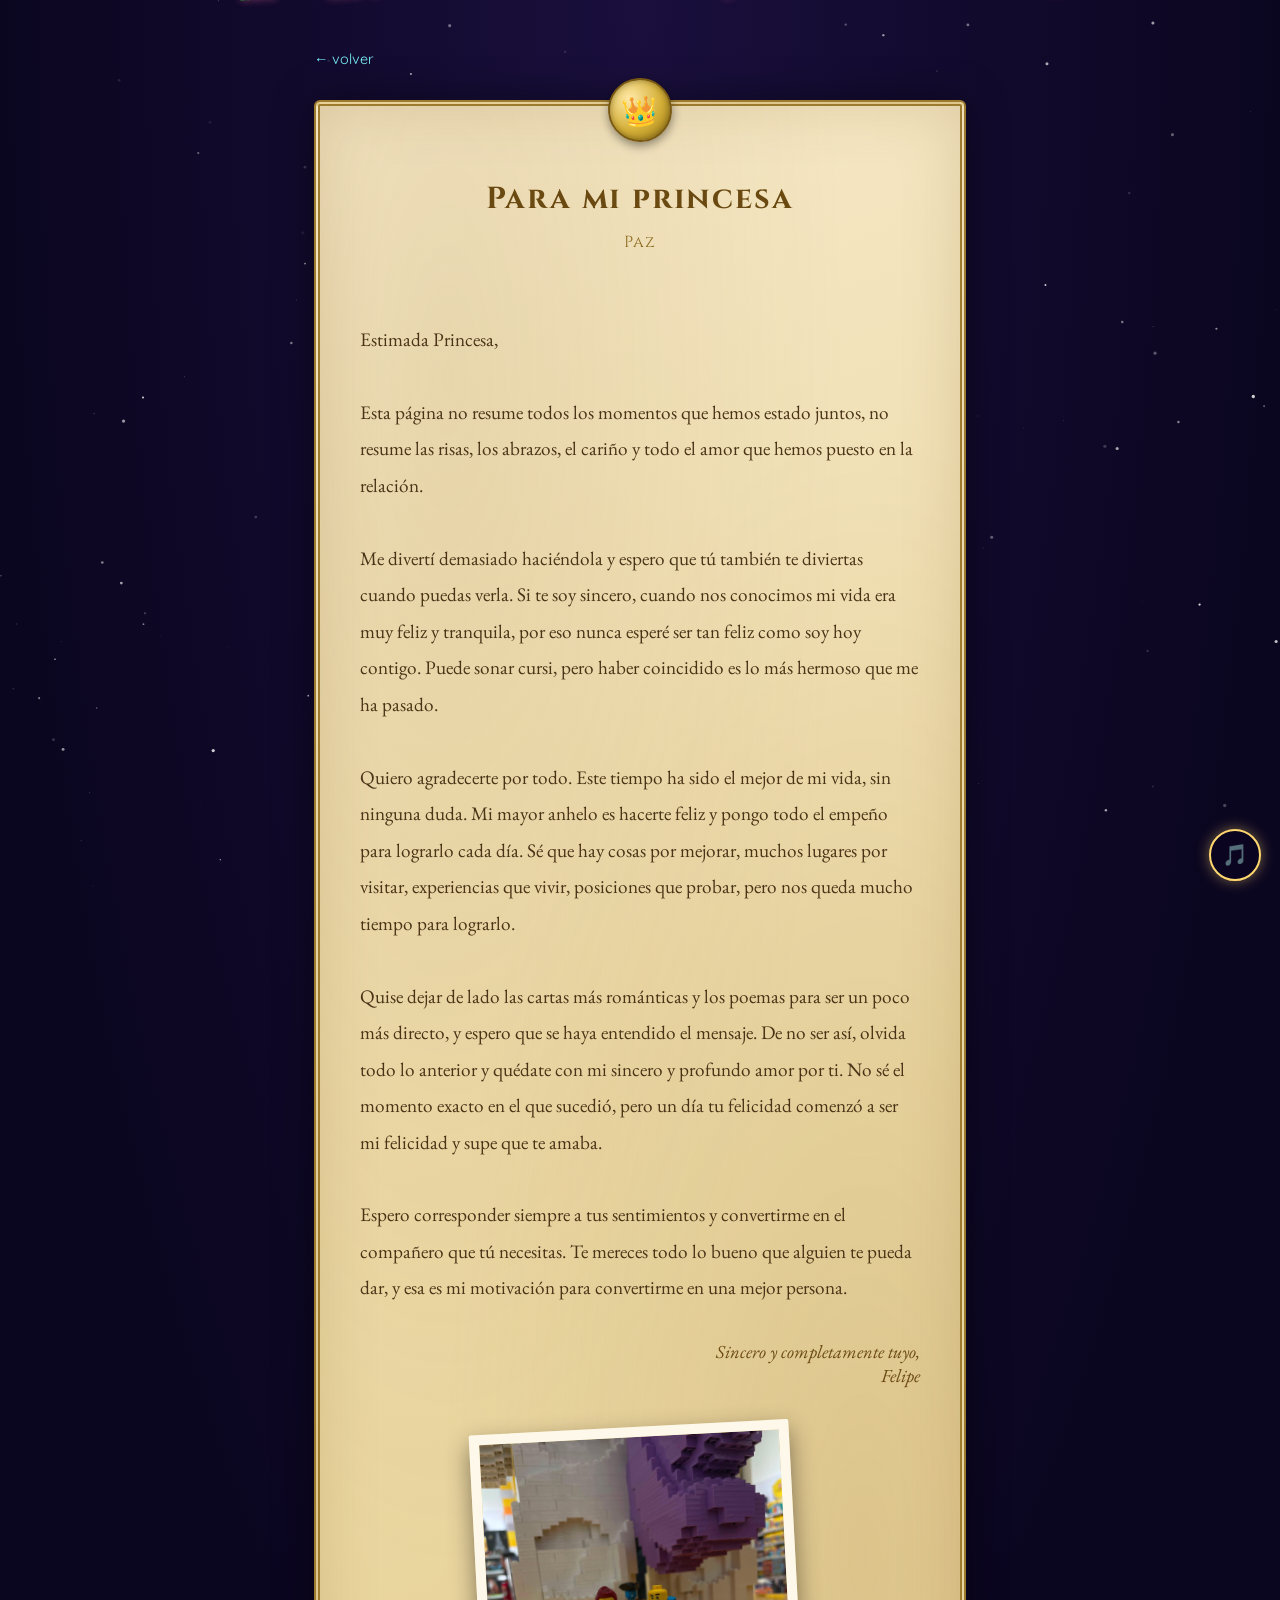
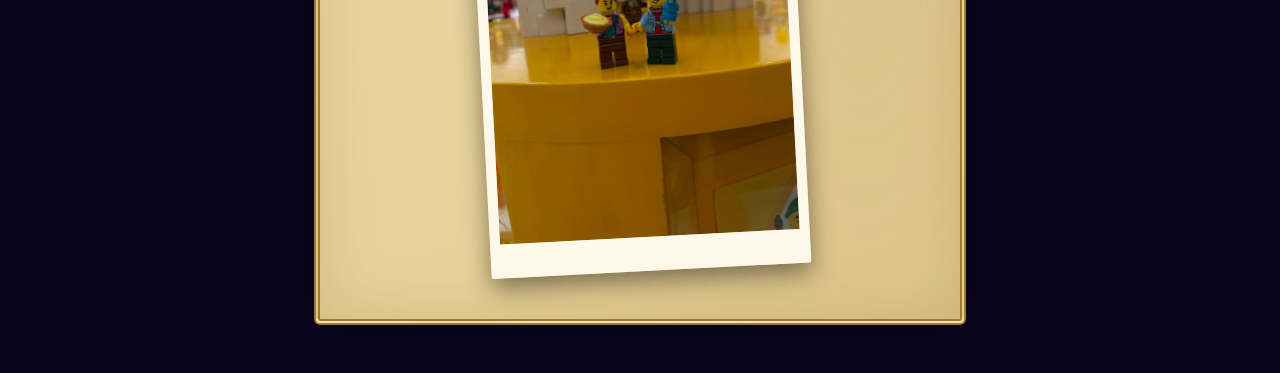
<file: carta.html>
<!DOCTYPE html>
<html lang="es">
<head>
<meta charset="UTF-8">
<meta name="viewport" content="width=device-width, initial-scale=1.0, viewport-fit=cover">
<title>Una carta para Paz</title>
<link rel="preconnect" href="https://fonts.googleapis.com">
<link rel="preconnect" href="https://fonts.gstatic.com" crossorigin>
<link href="https://fonts.googleapis.com/css2?family=Press+Start+2P&family=Quicksand:wght@400;600;700&family=Cinzel:wght@600;700&family=EB+Garamond:ital,wght@0,400;0,600;1,400&display=swap" rel="stylesheet">
<link rel="stylesheet" href="style.css">
<link rel="manifest" href="manifest.json">
<link rel="icon" href="icons/icon-192.png">
<link rel="apple-touch-icon" href="icons/apple-touch-icon.png">
<meta name="theme-color" content="#1a0f3d">
<meta name="mobile-web-app-capable" content="yes">
<meta name="apple-mobile-web-app-capable" content="yes">
<meta name="apple-mobile-web-app-status-bar-style" content="black-translucent">
<meta name="apple-mobile-web-app-title" content="Paz y Felipe">
<script src="https://cdn.onesignal.com/sdks/web/v16/OneSignalSDK.page.js" defer></script>
<script>
  window.OneSignalDeferred = window.OneSignalDeferred || [];
  OneSignalDeferred.push(async function (OneSignal) {
    await OneSignal.init({
      appId: "19a4e4ce-695c-44c9-a738-b080ce274927",
      serviceWorkerPath: "sw.js",
    });
  });
</script>
</head>
<body>

  <canvas id="stars-bg"></canvas>
  <div id="petals"></div>

  <audio id="bg-music" src="audio/background-music.mp3" loop preload="none"></audio>
  <button id="music-toggle" class="music-toggle" aria-label="Reproducir musica">&#127925;</button>

  <main class="letter-page">
    <a href="index.html" class="back-link">&#8592; volver</a>

    <div class="letter-paper">
      <div class="letter-seal">&#128081;</div>
      <h1>Para mi princesa</h1>
      <p class="letter-to">Paz</p>

      <p class="letter-body">
        Estimada Princesa,

        Esta página no resume todos los momentos que hemos estado juntos, no resume las risas, los abrazos, el cariño y todo el amor que hemos puesto en la relación.

        Me divertí demasiado haciéndola y espero que tú también te diviertas cuando puedas verla. Si te soy sincero, cuando nos conocimos mi vida era muy feliz y tranquila, por eso nunca esperé ser tan feliz como soy hoy contigo. Puede sonar cursi, pero haber coincidido es lo más hermoso que me ha pasado.

        Quiero agradecerte por todo. Este tiempo ha sido el mejor de mi vida, sin ninguna duda. Mi mayor anhelo es hacerte feliz y pongo todo el empeño para lograrlo cada día. Sé que hay cosas por mejorar, muchos lugares por visitar, experiencias que vivir, posiciones que probar, pero nos queda mucho tiempo para lograrlo.

        Quise dejar de lado las cartas más románticas y los poemas para ser un poco más directo, y espero que se haya entendido el mensaje. De no ser así, olvida todo lo anterior y quédate con mi sincero y profundo amor por ti. No sé el momento exacto en el que sucedió, pero un día tu felicidad comenzó a ser mi felicidad y supe que te amaba.

        Espero corresponder siempre a tus sentimientos y convertirme en el compañero que tú necesitas. Te mereces todo lo bueno que alguien te pueda dar, y esa es mi motivación para convertirme en una mejor persona.
      </p>

      <p class="signature">Sincero y completamente tuyo,<br>Felipe</p>

      <div class="letter-photo">
        <img src="images/carta/IMG_20260730_222559_858.jpg" alt="Paz y Felipe">
      </div>
    </div>
  </main>

  <script src="script.js"></script>
</body>
</html>
</file>
<file: style.css>
* {
  box-sizing: border-box;
}

:root {
  --bg-deep: #0b0620;
  --bg-mid: #1a0f3d;
  --accent: #ff6fa5;
  --accent-2: #7cf7ff;
  --accent-3: #ffd76f;
  --text: #f3ecff;
  --card-bg: rgba(26, 15, 61, 0.65);
  --card-border: rgba(124, 247, 255, 0.35);
}

html, body {
  margin: 0;
  min-height: 100%;
}

body {
  font-family: 'Quicksand', 'Segoe UI', sans-serif;
  color: var(--text);
  background: radial-gradient(ellipse at top, var(--bg-mid) 0%, var(--bg-deep) 70%);
  position: relative;
  overflow-x: hidden;
}

#stars-bg {
  position: fixed;
  inset: 0;
  width: 100%;
  height: 100%;
  z-index: 0;
  pointer-events: none;
}

#petals {
  position: fixed;
  inset: 0;
  width: 100%;
  height: 100%;
  z-index: 1;
  pointer-events: none;
  overflow: hidden;
}

.petal {
  position: absolute;
  top: -40px;
  font-size: 1.4rem;
  animation-name: fall;
  animation-timing-function: linear;
  animation-iteration-count: infinite;
  opacity: 0.85;
  filter: drop-shadow(0 0 4px rgba(255, 111, 165, 0.5));
}

@keyframes fall {
  0% { transform: translateY(-5vh) translateX(0) rotate(0deg); }
  50% { transform: translateY(50vh) translateX(20px) rotate(180deg); }
  100% { transform: translateY(105vh) translateX(-15px) rotate(360deg); }
}

header, main, footer {
  position: relative;
  z-index: 2;
}

/* boton de musica de fondo */
.music-toggle {
  position: fixed;
  bottom: 1.2rem;
  right: 1.2rem;
  z-index: 60;
  width: 52px;
  height: 52px;
  border-radius: 50%;
  background: #0a0420;
  border: 2px solid var(--accent-3);
  color: var(--accent-3);
  font-size: 1.3rem;
  cursor: pointer;
  box-shadow: 0 0 14px rgba(255, 215, 111, 0.45);
  transition: transform 0.2s ease;
}

.music-toggle:hover {
  transform: scale(1.08);
}

.music-toggle.playing {
  animation: note-bounce 1s ease-in-out infinite;
  border-color: var(--accent);
  color: var(--accent);
  box-shadow: 0 0 14px rgba(255, 111, 165, 0.5);
}

@keyframes note-bounce {
  0%, 100% { transform: scale(1); }
  50% { transform: scale(1.12); }
}

.hero {
  text-align: center;
  padding: 4rem 1.5rem 2.5rem;
}

.eyebrow {
  text-transform: uppercase;
  letter-spacing: 0.15em;
  font-size: 0.75rem;
  color: var(--accent-2);
  margin: 0 0 1rem;
  text-shadow: 0 0 8px rgba(124, 247, 255, 0.6);
}

.princess-tag {
  font-size: 0.9rem;
  letter-spacing: 0.12em;
  text-transform: uppercase;
  color: var(--accent-3);
  text-shadow: 0 0 8px rgba(255, 215, 111, 0.7);
  margin: 0 0 1rem;
}

.hero h1 {
  font-family: 'Press Start 2P', monospace;
  font-size: clamp(1.1rem, 4vw, 2rem);
  margin: 0 0 2rem;
  text-shadow: 0 0 12px var(--accent);
  display: flex;
  align-items: center;
  justify-content: center;
  gap: 0.6em;
  flex-wrap: wrap;
}

.crown {
  display: inline-block;
  animation: crown-float 2.4s ease-in-out infinite;
  filter: drop-shadow(0 0 10px var(--accent-3));
}

@keyframes crown-float {
  0%, 100% { transform: translateY(0) rotate(-4deg); }
  50% { transform: translateY(-8px) rotate(4deg); }
}

.heart {
  color: var(--accent);
  display: inline-block;
  background: none;
  border: none;
  font-size: 1.3em;
  cursor: pointer;
  animation: beat 1.4s ease-in-out infinite;
  filter: drop-shadow(0 0 10px var(--accent));
  padding: 0;
  line-height: 1;
}

.heart:hover {
  transform: scale(1.15);
}

@keyframes beat {
  0%, 100% { transform: scale(1); }
  50% { transform: scale(1.2); }
}

/* retro arcade counter */
.counter {
  display: flex;
  justify-content: center;
  gap: 1rem;
  flex-wrap: wrap;
  margin-top: 2.2rem;
}

.unit {
  background: #0a0420;
  border: 2px solid var(--accent-2);
  border-radius: 10px;
  padding: 1rem 1.2rem;
  min-width: 90px;
  box-shadow:
    0 0 10px rgba(124, 247, 255, 0.5),
    inset 0 0 12px rgba(124, 247, 255, 0.15);
}

.unit span {
  display: block;
  font-family: 'Press Start 2P', monospace;
  font-size: 1.5rem;
  color: var(--accent-3);
  text-shadow: 0 0 8px var(--accent-3), 0 0 2px #fff;
  animation: flicker 3.2s infinite steps(1);
}

@keyframes flicker {
  0%, 92%, 96%, 100% { opacity: 1; }
  94% { opacity: 0.7; }
}

.unit small {
  display: block;
  margin-top: 0.5rem;
  font-size: 0.65rem;
  text-transform: uppercase;
  letter-spacing: 0.1em;
  color: var(--accent-2);
}

.subtitle {
  margin-top: 1.5rem;
  font-style: italic;
  color: var(--accent-2);
}

/* mood compartido */
.mood-widget {
  display: flex;
  justify-content: center;
  gap: 2.5rem;
  margin: 1.8rem 0;
}

.mood-person {
  display: flex;
  flex-direction: column;
  align-items: center;
  max-width: 140px;
}

.mood-name {
  font-size: 0.7rem;
  text-transform: uppercase;
  letter-spacing: 0.08em;
  color: var(--accent-2);
  margin-bottom: 0.5rem;
}

.mood-face {
  width: 56px;
  height: 56px;
  border-radius: 50%;
  background: #0a0420;
  border: 2px solid var(--card-border);
  font-size: 1.7rem;
  display: flex;
  align-items: center;
  justify-content: center;
  cursor: default;
  transition: transform 0.2s ease;
  color: var(--text);
}

.mood-face-editable {
  cursor: pointer;
}

.mood-face-editable:hover {
  transform: scale(1.08);
}

.mood-message {
  margin-top: 0.5rem;
  font-size: 0.72rem;
  color: var(--text);
  opacity: 0.85;
  text-align: center;
  min-height: 1.2em;
  word-break: break-word;
}

/* selector de identidad (primera vez) */
.identity-overlay {
  position: fixed;
  inset: 0;
  z-index: 9999;
  background: rgba(6, 3, 20, 0.92);
  display: flex;
  align-items: center;
  justify-content: center;
  padding: 1.5rem;
}

.identity-box {
  text-align: center;
  padding: 2.5rem 2rem;
  background: #0a0420;
  border: 2px solid var(--accent-3);
  border-radius: 16px;
  box-shadow: 0 0 30px rgba(255, 215, 111, 0.35);
}

.identity-crown {
  font-size: 2.5rem;
  margin-bottom: 1rem;
}

.identity-label {
  font-family: 'Press Start 2P', monospace;
  font-size: 0.85rem;
  color: var(--accent-2);
  margin-bottom: 1.5rem;
}

.identity-buttons {
  display: flex;
  gap: 1rem;
  justify-content: center;
  flex-wrap: wrap;
}

.identity-btn {
  font-family: 'Press Start 2P', monospace;
  font-size: 0.65rem;
  background: linear-gradient(180deg, #ff8cbb, var(--accent));
  color: #2a0a1c;
  border: none;
  padding: 0.8rem 1.1rem;
  border-radius: 10px;
  cursor: pointer;
}

/* picker de mood */
.mood-picker {
  position: fixed;
  inset: 0;
  z-index: 9998;
  background: rgba(6, 3, 20, 0.85);
  display: flex;
  align-items: center;
  justify-content: center;
  padding: 1.5rem;
}

.mood-picker-box {
  background: #0a0420;
  border: 2px solid var(--accent-2);
  border-radius: 16px;
  padding: 1.8rem;
  max-width: 320px;
  width: 100%;
  box-shadow: 0 0 30px rgba(124, 247, 255, 0.3);
}

.mood-options {
  display: grid;
  grid-template-columns: repeat(3, 1fr);
  gap: 0.7rem;
  margin-bottom: 1.2rem;
}

.mood-option {
  font-size: 1.6rem;
  background: #150c33;
  border: 2px solid var(--card-border);
  border-radius: 12px;
  padding: 0.5rem;
  cursor: pointer;
  transition: transform 0.15s ease, border-color 0.15s ease;
}

.mood-option:hover {
  transform: scale(1.08);
}

.mood-option.selected {
  border-color: var(--accent-3);
  box-shadow: 0 0 10px rgba(255, 215, 111, 0.6);
}

.mood-message-input {
  width: 100%;
  background: #150c33;
  border: 2px solid var(--card-border);
  border-radius: 8px;
  color: var(--text);
  padding: 0.6rem 0.8rem;
  font-family: 'Quicksand', sans-serif;
  font-size: 0.9rem;
  margin-bottom: 1.2rem;
  box-sizing: border-box;
}

.mood-message-input:focus {
  outline: none;
  border-color: var(--accent-2);
}

.mood-picker-actions {
  display: flex;
  gap: 0.8rem;
  justify-content: center;
}

.mood-save-btn,
.mood-cancel-btn {
  font-size: 0.8rem;
  padding: 0.6rem 1.1rem;
  border-radius: 999px;
  cursor: pointer;
  border: none;
}

.mood-save-btn {
  background: var(--accent);
  color: #2a0a1c;
  font-weight: bold;
}

.mood-cancel-btn {
  background: transparent;
  border: 2px solid var(--card-border);
  color: var(--text);
}

/* months-together spinning box */
.months-box {
  display: flex;
  justify-content: center;
  margin-top: 1.4rem;
}

.months-inner {
  position: relative;
  z-index: 1;
  background: #0a0420;
  border-radius: 12px;
  padding: 1rem 2rem;
  overflow: hidden;
}

.months-inner::before {
  content: "";
  position: absolute;
  inset: -60%;
  background: conic-gradient(from 0deg, #ff6fa5, #ffd76f, #7cf7ff, #b388ff, #ff6fa5);
  animation: spin-colors 5s linear infinite;
  z-index: -2;
}

.months-inner::after {
  content: "";
  position: absolute;
  inset: 3px;
  background: #0a0420;
  border-radius: 9px;
  z-index: -1;
}

@keyframes spin-colors {
  to { transform: rotate(360deg); }
}

.months-inner span {
  display: block;
  text-align: center;
  font-family: 'Press Start 2P', monospace;
  font-size: 1.8rem;
  color: #fff;
  text-shadow: 0 0 10px rgba(255, 255, 255, 0.6);
}

.months-inner small {
  display: block;
  text-align: center;
  margin-top: 0.4rem;
  font-size: 0.7rem;
  text-transform: uppercase;
  letter-spacing: 0.1em;
  color: var(--accent-3);
}

/* notify button */
.notify-btn {
  margin-top: 1.2rem;
  font-size: 0.75rem;
  background: transparent;
  color: var(--accent-2);
  border: 2px solid var(--accent-2);
  padding: 0.6rem 1.1rem;
  border-radius: 999px;
  cursor: pointer;
  transition: background 0.2s ease, color 0.2s ease;
}

.notify-btn:hover {
  background: var(--accent-2);
  color: #0a0420;
}

.notify-btn:disabled {
  opacity: 0.6;
  cursor: default;
  background: transparent;
  color: var(--accent-2);
}

/* surprise button */
.surprise-btn {
  margin-top: 2rem;
  font-family: 'Press Start 2P', monospace;
  font-size: 0.65rem;
  background: linear-gradient(180deg, #ff8cbb, var(--accent));
  color: #2a0a1c;
  border: none;
  padding: 0.9rem 1.4rem;
  border-radius: 10px;
  cursor: pointer;
  box-shadow: 0 4px 0 #b8305e, 0 0 16px rgba(255, 111, 165, 0.6);
  transition: transform 0.1s ease;
}

.surprise-btn:active {
  transform: translateY(4px);
  box-shadow: 0 0 0 #b8305e, 0 0 16px rgba(255, 111, 165, 0.6);
}

.surprise-message {
  margin-top: 1.2rem;
  min-height: 1.6em;
  font-size: 1.05rem;
  color: var(--accent-3);
  text-shadow: 0 0 6px rgba(255, 215, 111, 0.6);
}

main {
  max-width: 900px;
  margin: 0 auto;
  padding: 0 1.5rem 4rem;
}

.memories h2 {
  text-align: center;
  font-family: 'Press Start 2P', monospace;
  font-size: 1.1rem;
  margin-bottom: 0.5rem;
  color: var(--accent-2);
  text-shadow: 0 0 10px rgba(124, 247, 255, 0.6);
}

/* estadisticas curiosas */
.stats-section {
  margin-bottom: 3rem;
}

/* fechas importantes */
.dates-section {
  margin-bottom: 3rem;
  text-align: center;
}

.dates-section h2 {
  font-family: 'Press Start 2P', monospace;
  font-size: 1.1rem;
  margin-bottom: 1.5rem;
  color: var(--accent-2);
  text-shadow: 0 0 10px rgba(124, 247, 255, 0.6);
}

.next-date-badge {
  display: inline-flex;
  flex-direction: column;
  align-items: center;
  background: #0a0420;
  border: 2px solid var(--accent-3);
  border-radius: 14px;
  padding: 1.2rem 2rem;
  box-shadow: 0 0 16px rgba(255, 215, 111, 0.4);
  margin-bottom: 1.5rem;
}

.next-date-badge span {
  font-family: 'Press Start 2P', monospace;
  font-size: 2rem;
  color: var(--accent-3);
  text-shadow: 0 0 10px rgba(255, 215, 111, 0.6);
}

.next-date-badge small {
  margin-top: 0.5rem;
  font-size: 0.8rem;
  color: var(--text);
  opacity: 0.85;
}

.dates-list {
  list-style: none;
  padding: 0;
  margin: 0;
  display: flex;
  flex-direction: column;
  gap: 0.5rem;
  font-size: 0.9rem;
  color: var(--text);
  opacity: 0.85;
}

.dates-list strong {
  color: var(--accent-2);
}

.stats-section h2 {
  text-align: center;
  font-family: 'Press Start 2P', monospace;
  font-size: 1.1rem;
  margin-bottom: 1.5rem;
  color: var(--accent-3);
  text-shadow: 0 0 10px rgba(255, 215, 111, 0.6);
}

.stats-grid {
  display: grid;
  grid-template-columns: repeat(auto-fit, minmax(160px, 1fr));
  gap: 1rem;
}

.stat-card {
  background: #0a0420;
  border: 2px solid var(--accent);
  border-radius: 12px;
  padding: 1.2rem 1rem;
  text-align: center;
  box-shadow: 0 0 12px rgba(255, 111, 165, 0.35);
}

.stat-value {
  display: block;
  font-family: 'Press Start 2P', monospace;
  font-size: 1.4rem;
  color: var(--accent-3);
  text-shadow: 0 0 8px rgba(255, 215, 111, 0.6);
  line-height: 1.3;
}

.stat-card small {
  display: block;
  margin-top: 0.6rem;
  font-size: 0.75rem;
  color: var(--text);
  opacity: 0.85;
  line-height: 1.4;
}

.stat-versus {
  grid-column: 1 / -1;
  display: flex;
  align-items: center;
  justify-content: center;
  gap: 1.5rem;
  flex-wrap: wrap;
}

.versus-side {
  flex: 1;
  min-width: 140px;
}

.versus-tag {
  font-family: 'Press Start 2P', monospace;
  font-size: 0.9rem;
  color: var(--accent-2);
  text-shadow: 0 0 8px rgba(124, 247, 255, 0.6);
}

.hint {
  text-align: center;
  font-size: 0.8rem;
  color: rgba(243, 236, 255, 0.6);
  margin-bottom: 2rem;
}

.category {
  margin-bottom: 2.5rem;
}

.category h3 {
  font-size: 1.15rem;
  margin-bottom: 1rem;
  color: var(--text);
}

/* mapa de viajes */
.travel-map {
  margin-top: 1.5rem;
  height: 320px;
  border-radius: 12px;
  overflow: hidden;
  border: 2px solid var(--card-border);
  box-shadow: 0 8px 20px rgba(0, 0, 0, 0.45);
  background: #0a0420;
}

.map-pin {
  font-size: 1.6rem;
  line-height: 1;
  text-align: center;
  filter: drop-shadow(0 0 6px rgba(255, 215, 111, 0.85));
}

.travel-map .leaflet-control-zoom a {
  background: #0a0420;
  color: var(--accent-3);
  border-color: var(--card-border) !important;
}

.travel-map .leaflet-control-zoom a:hover {
  background: #16123a;
}

.travel-map .leaflet-control-attribution {
  background: rgba(10, 4, 32, 0.75);
  color: var(--text);
}

.travel-map .leaflet-control-attribution a {
  color: var(--accent-2);
}

.travel-map .leaflet-popup-content-wrapper {
  background: #0a0420;
  color: var(--text);
  border: 1px solid var(--card-border);
  border-radius: 10px;
}

.travel-map .leaflet-popup-tip {
  background: #0a0420;
}

.gallery {
  display: flex;
  justify-content: center;
}

/* gallery cover styled as a photo folder */
.gallery-cover {
  width: 220px;
  max-width: 70vw;
  cursor: pointer;
  transition: transform 0.2s ease;
}

.gallery-cover:hover {
  transform: translateY(-4px) scale(1.02);
}

.folder-tab {
  width: 42%;
  height: 16px;
  margin-left: 12px;
  background: linear-gradient(135deg, #ffe9a8, var(--accent-3));
  border: 2px solid #9c7a2e;
  border-bottom: none;
  border-radius: 8px 8px 0 0;
}

.folder-body {
  position: relative;
  aspect-ratio: 4 / 3;
  margin-top: -2px;
  border-radius: 2px 12px 12px 12px;
  overflow: hidden;
  border: 2px solid #9c7a2e;
  box-shadow: 0 8px 20px rgba(0, 0, 0, 0.45);
}

.folder-body img {
  width: 100%;
  height: 100%;
  object-fit: cover;
  display: block;
}

.gallery-badge {
  position: absolute;
  z-index: 2;
  bottom: 10px;
  right: 8px;
  background: rgba(10, 4, 32, 0.8);
  color: var(--accent-3);
  border: 1px solid var(--accent-3);
  font-size: 0.72rem;
  letter-spacing: 0.04em;
  padding: 0.3rem 0.65rem;
  border-radius: 999px;
}

/* lightbox */
.lightbox {
  display: none;
  position: fixed;
  inset: 0;
  z-index: 100;
  background: rgba(6, 3, 20, 0.92);
  align-items: center;
  justify-content: center;
  padding: 2rem;
}

.lightbox.open {
  display: flex;
}

.lightbox img {
  max-width: 88vw;
  max-height: 82vh;
  border-radius: 10px;
  box-shadow: 0 0 40px rgba(255, 111, 165, 0.4);
}

.lightbox-close {
  position: absolute;
  top: 1.2rem;
  right: 1.5rem;
  background: none;
  border: 2px solid var(--accent-2);
  color: var(--accent-2);
  font-size: 1.6rem;
  line-height: 1;
  width: 44px;
  height: 44px;
  border-radius: 50%;
  cursor: pointer;
}

.lightbox-nav {
  position: absolute;
  top: 50%;
  transform: translateY(-50%);
  background: rgba(10, 4, 32, 0.6);
  border: 2px solid var(--accent-2);
  color: var(--accent-2);
  font-size: 1.3rem;
  width: 46px;
  height: 46px;
  border-radius: 50%;
  cursor: pointer;
}

.lightbox-prev {
  left: 1rem;
}

.lightbox-next {
  right: 1rem;
}

.lightbox-counter {
  position: absolute;
  bottom: 1.2rem;
  left: 50%;
  transform: translateX(-50%);
  color: var(--accent-3);
  font-size: 0.85rem;
  letter-spacing: 0.05em;
}

.letter-link {
  text-align: center;
  margin-top: 3rem;
}

.letter-seal-button {
  display: inline-block;
  width: 190px;
  max-width: 60vw;
  transition: transform 0.2s ease;
  filter: drop-shadow(0 10px 22px rgba(0, 0, 0, 0.5));
}

.letter-seal-button:hover {
  transform: translateY(-4px) scale(1.03);
}

.letter-seal-button svg {
  width: 100%;
  display: block;
}

footer {
  text-align: center;
  padding: 2rem;
  font-size: 0.85rem;
  color: var(--accent-2);
}

.letter-page {
  max-width: 700px;
  margin: 0 auto;
  padding: 3rem 1.5rem;
  position: relative;
  z-index: 2;
}

.back-link {
  display: inline-block;
  margin-bottom: 2rem;
  color: var(--accent-2);
  text-decoration: none;
  font-size: 0.9rem;
}

.letter-paper {
  position: relative;
  background:
    radial-gradient(ellipse at 20% 15%, rgba(150, 110, 40, 0.12), transparent 55%),
    radial-gradient(ellipse at 85% 80%, rgba(150, 110, 40, 0.15), transparent 55%),
    linear-gradient(160deg, #f6e9c8 0%, #ecd9a6 55%, #e6cf95 100%);
  border: 6px double #9c7a2e;
  border-radius: 6px;
  padding: 3.5rem 2.5rem 3rem;
  box-shadow:
    0 0 40px rgba(0, 0, 0, 0.45),
    inset 0 0 60px rgba(124, 82, 20, 0.18);
  color: #4a3316;
}

.letter-seal {
  position: absolute;
  top: -28px;
  left: 50%;
  transform: translateX(-50%) rotate(-6deg);
  width: 64px;
  height: 64px;
  border-radius: 50%;
  display: flex;
  align-items: center;
  justify-content: center;
  font-size: 1.8rem;
  background: radial-gradient(circle at 35% 30%, #ffe9a8, #d4af37 55%, #8a6a10 100%);
  border: 2px solid #7a5a13;
  box-shadow:
    0 4px 10px rgba(0, 0, 0, 0.4),
    inset 0 0 6px rgba(0, 0, 0, 0.35);
}

.letter-paper h1 {
  text-align: center;
  margin-top: 1rem;
  font-family: 'Cinzel', serif;
  font-size: 1.9rem;
  letter-spacing: 0.06em;
  color: #6b4a12;
}

.letter-to {
  text-align: center;
  font-family: 'Cinzel', serif;
  font-size: 1rem;
  letter-spacing: 0.08em;
  color: #8a6a1e;
  margin-top: -0.5rem;
  margin-bottom: 2rem;
}

.letter-body {
  white-space: pre-line;
  line-height: 1.9;
  font-family: 'EB Garamond', 'Georgia', serif;
  font-size: 1.2rem;
  min-height: 160px;
}

.signature {
  text-align: right;
  font-family: 'EB Garamond', serif;
  font-style: italic;
  font-size: 1.15rem;
  margin-top: 2rem;
  color: #6b4a12;
}

.letter-photo {
  margin-top: 2.5rem;
  display: flex;
  justify-content: center;
}

.letter-photo img {
  max-width: 100%;
  width: 320px;
  border: 10px solid #fdf8ea;
  border-bottom-width: 34px;
  border-radius: 2px;
  box-shadow: 0 10px 24px rgba(0, 0, 0, 0.45);
  transform: rotate(-3deg);
}

/* cursor sparkle trail */
.sparkle {
  position: fixed;
  z-index: 50;
  pointer-events: none !important;
  font-size: 1rem;
  animation: sparkle-fade 0.8s ease-out forwards;
}

@keyframes sparkle-fade {
  0% { opacity: 1; transform: translateY(0) scale(1); }
  100% { opacity: 0; transform: translateY(-24px) scale(0.4); }
}

/* heart burst */
.burst-heart {
  position: fixed;
  z-index: 50;
  pointer-events: none !important;
  font-size: 1.4rem;
  animation: burst-fly 1s ease-out forwards;
}

@keyframes burst-fly {
  0% { opacity: 1; transform: translate(0, 0) scale(1); }
  100% { opacity: 0; transform: translate(var(--dx), var(--dy)) scale(0.5); }
}
</file>
